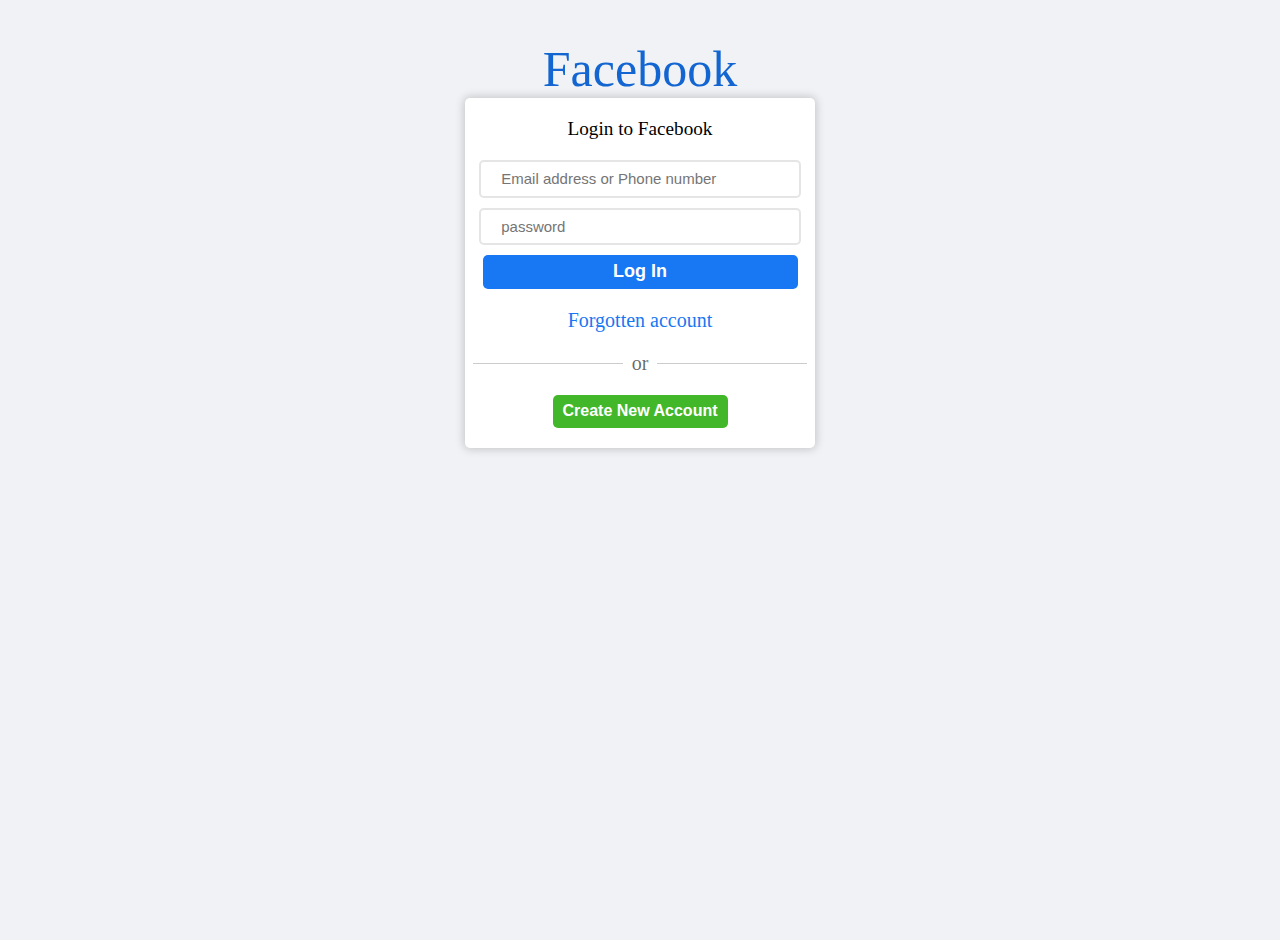
<file: index.html>
<!DOCTYPE html>
<html lang="en">
<head>
    <meta charset="UTF-8">
    <meta name="viewport" content="width=device-width, initial-scale=1.0">
    <title>facebook-login</title>
    <link rel="shortcut icon" href="mo_facebook.png" type="image/x-icon">
    <link rel="stylesheet" href="facebook.css">
</head> 
<body>
   <div class="firstd">
    <div class="logo">
       <span>Facebook</span>
    </div>
    <div class="container">
        <span class="login">Login to Facebook</span>
        <input type="email" name="mail" id="mail" placeholder="Email address or Phone number">
        <input type="password" name="pass" id="pass" placeholder="password">
        <button class="loginbutton">Log In</button>
        <a href="#">Forgotten account</a>
        <div class="style">or</div>
        <button class="new-account">Create New Account</button>
    </div>

   </div>  
    
</body>
</html>
</file>
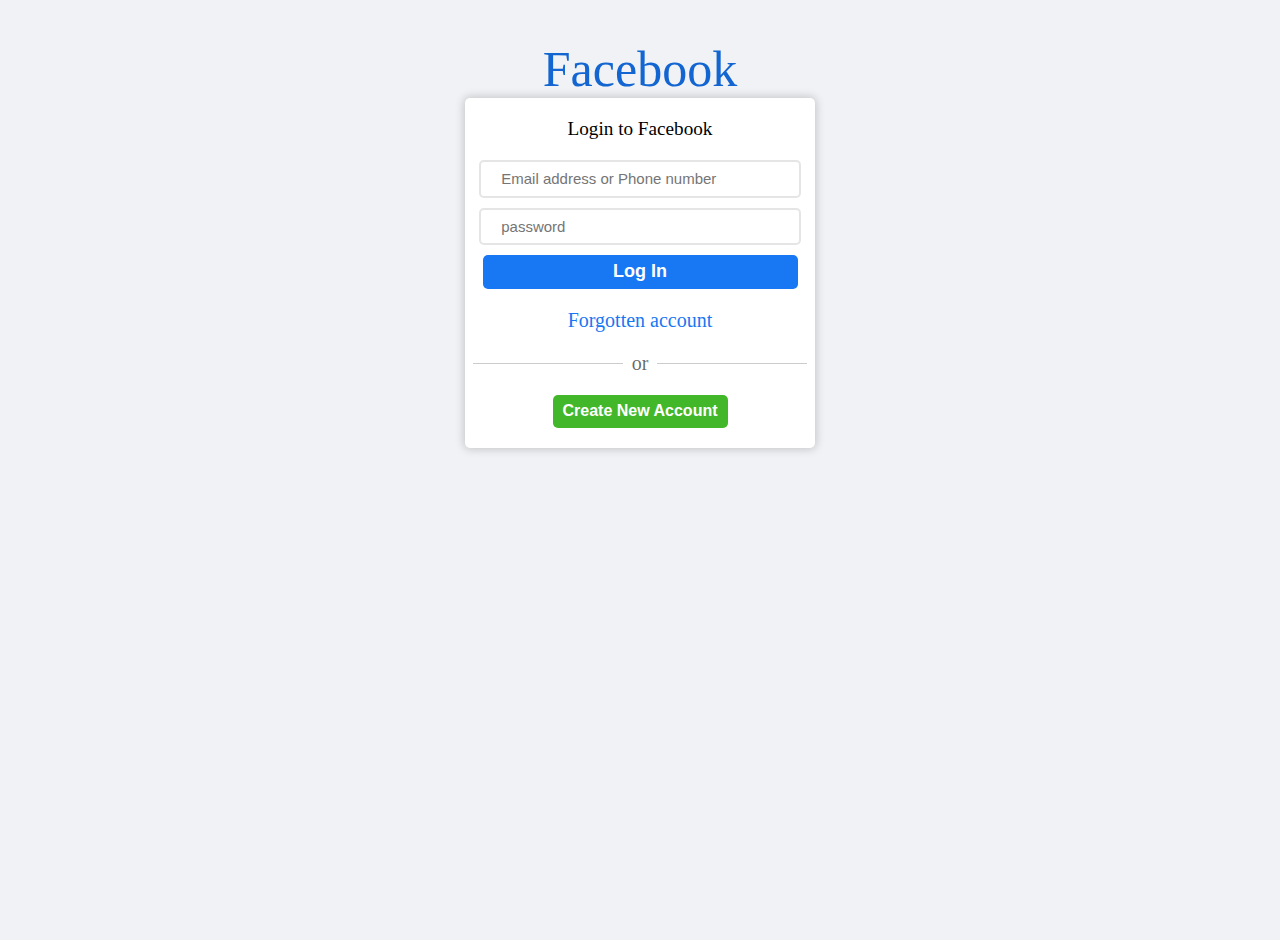
<file: facebook.html>
<!DOCTYPE html>
<html lang="en">
<head>
    <meta charset="UTF-8">
    <meta name="viewport" content="width=device-width, initial-scale=1.0">
    <title>facebook-login</title>
    <link rel="shortcut icon" href="mo_facebook.png" type="image/x-icon">
    <link rel="stylesheet" href="facebook.css">
</head> 
<body>
   <div class="firstd">
    <div class="logo">
       <span>Facebook</span>
    </div>
    <div class="container">
        <span class="login">Login to Facebook</span>
        <input type="email" name="mail" id="mail" placeholder="Email address or Phone number">
        <input type="password" name="pass" id="pass" placeholder="password">
        <button class="loginbutton">Log In</button>
        <a href="#">Forgotten account</a>
        <div class="style">or</div>
        <button class="new-account">Create New Account</button>
    </div>

   </div>  
    
</body>
</html>
</file>
<file: facebook.css>
*{
    margin: 0;
    padding:0 ;
}
.logo{
  text-align: center;
  font-size: 50px;
color: #1366d1;
}
.firstd{
    display: flex;
    flex-direction:column ;
    align-items: center;
    height: 100vh;
    padding-top: 40px;
    background-color: #f0f2f5;

}
.container{
    background-color: white;
    display: flex;
    flex-direction: column;
    width: 350px;
    height: 350px;
    align-items: center;
    border: none;
    border-radius: 5px;
    box-shadow: 0 0 10px 1px rgba(0,0,0,0.2);
    gap: 10px; 
}
.container:hover{
    background-color: aquamarine;
}
.login{
    font-size: 1.2rem;
    margin: 20px 0 10px 0;
}
input{
    width: 85%;
    height: 50px;
    border: 2px solid rgba(0, 0, 0, 0.1)   ;
    border-radius: 5px;
    font-size: 15px;
    padding-left: 20px;
    font-weight: 500;
    color: rgba(0, 0, 0, 0.5);
    outline-style: none;
}
input:hover{
    color: aquamarine;
    background-color: black;
}
button{
    width: 90%;
    height: 50px;
    border-radius: 5px;
    border: none;
    background-color: #1877f2;
    color: white;
    font-size: large;
    font-weight: bold;

}
a{
    text-decoration: none;
    font-size: 20px;
    margin: 10px;
    color: #1877f2;

}
a:hover{
    text-decoration: underline;
}
.new-account{
    width: 50%;
    background-color: #42b72a;
    font-size: 16px;
    margin: 10px 0 20px 0;
}
.loginbutton:hover{
    background-color: #1366d1;
    text-decoration: underline;

}
.new-account:hover{
    background-color: #3ba327;
    text-decoration: underline;
}
.style{
    position: relative;
    text-align: center;
    font-size: 20px;
    color: rgba(0,0,0,0.6);
}
.style::before{
    content: "";
    display: block;
    height: 0.9px;
    width: 150px;
    position: absolute;
    top: 50%;
    left: 25px;
    background-color: rgba(0,0,0,0.2);
}
.style::after{
    content: "";
    display: block;
    height: 0.9px;
    width: 150px;
    position: absolute;
    top: 50%;
    right:25px;
    background-color: rgba(0,0,0,0.2);
}
</file>
